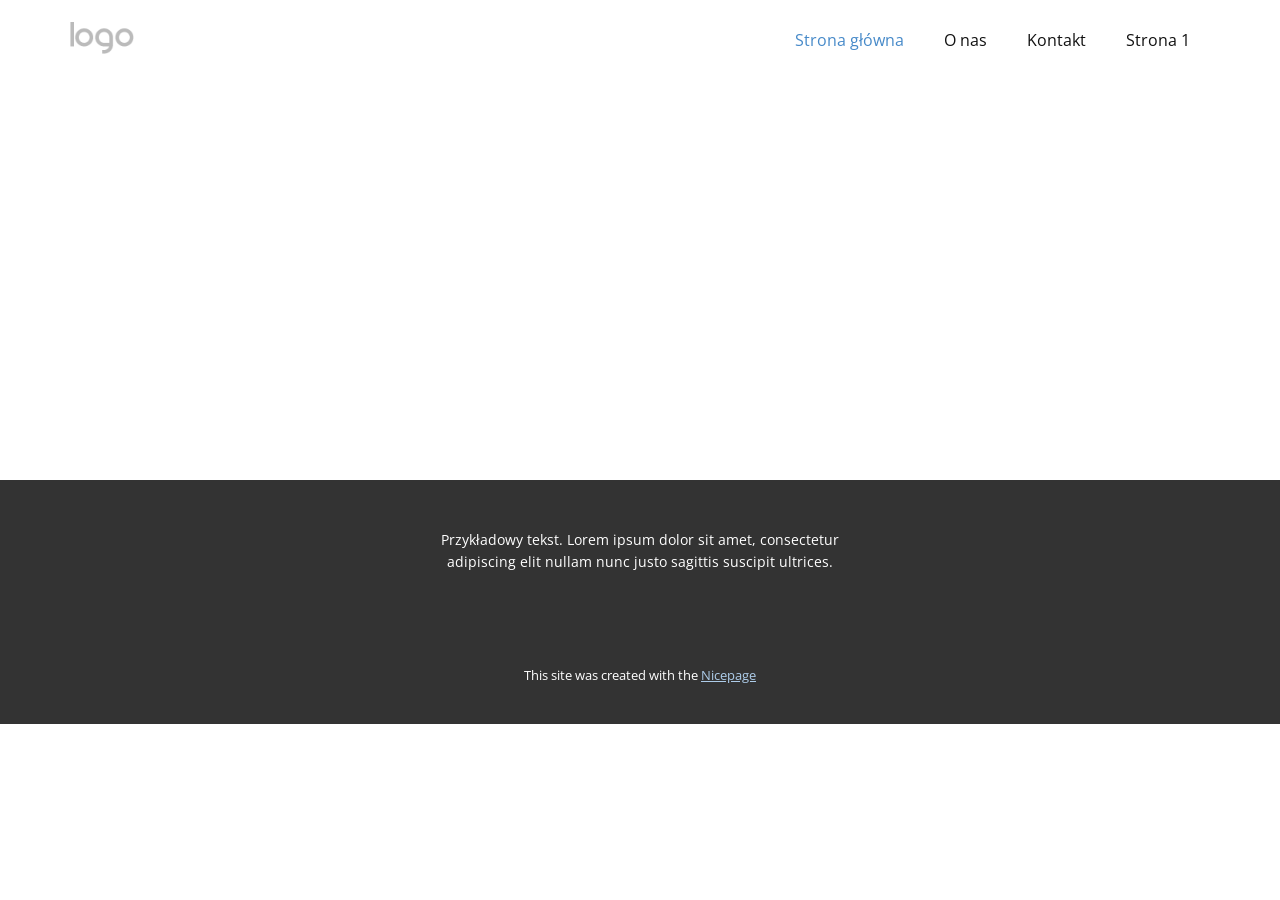
<file: index.html>
<!DOCTYPE html>
<html style="font-size: 16px;" lang="pl"><head>
    <meta name="viewport" content="width=device-width, initial-scale=1.0">
    <meta charset="utf-8">
    <meta name="keywords" content="">
    <meta name="description" content="">
    <title>Strona główna</title>
    <link rel="stylesheet" href="nicepage.css" media="screen">
<link rel="stylesheet" href="index.css" media="screen">
    <script class="u-script" type="text/javascript" src="jquery.js" defer=""></script>
    <script class="u-script" type="text/javascript" src="nicepage.js" defer=""></script>
    <meta name="generator" content="Nicepage 7.3.1, nicepage.com">
    
    
    
    <link id="u-theme-google-font" rel="stylesheet" href="https://fonts.googleapis.com/css?family=Roboto:100,100i,300,300i,400,400i,500,500i,700,700i,900,900i|Open+Sans:300,300i,400,400i,500,500i,600,600i,700,700i,800,800i">
    <script type="application/ld+json">{
		"@context": "http://schema.org",
		"@type": "Organization",
		"name": "",
		"logo": "images/default-logo.png"
}</script>
    <meta name="theme-color" content="#478ac9">
    <meta property="og:title" content="Strona główna">
    <meta property="og:type" content="website">
  <meta data-intl-tel-input-cdn-path="intlTelInput/"></head>
  <body data-home-page="Strona-główna.html" data-home-page-title="Strona główna" data-path-to-root="./" data-include-products="false" class="u-body u-xl-mode" data-lang="pl"><header class="u-clearfix u-header u-header" id="header"><div class="u-clearfix u-sheet u-valign-middle u-sheet-1">
        <a href="#" class="u-image u-logo u-image-1">
          <img src="images/default-logo.png" class="u-logo-image u-logo-image-1">
        </a>
        <nav class="u-menu u-menu-one-level u-offcanvas u-menu-1">
          <div class="menu-collapse" style="font-size: 1rem; letter-spacing: 0px;">
            <a class="u-button-style u-custom-left-right-menu-spacing u-custom-padding-bottom u-custom-top-bottom-menu-spacing u-hamburger-link u-nav-link u-text-active-palette-1-base u-text-hover-palette-2-base" href="#">
              <svg class="u-svg-link" viewBox="0 0 24 24"><use xlink:href="#menu-hamburger"></use></svg>
              <svg class="u-svg-content" version="1.1" id="menu-hamburger" viewBox="0 0 16 16" x="0px" y="0px" xmlns:xlink="http://www.w3.org/1999/xlink" xmlns="http://www.w3.org/2000/svg"><g><rect y="1" width="16" height="2"></rect><rect y="7" width="16" height="2"></rect><rect y="13" width="16" height="2"></rect>
</g></svg>
            </a>
          </div>
          <div class="u-nav-container">
            <ul class="u-nav u-unstyled u-nav-1"><li class="u-nav-item"><a class="u-button-style u-nav-link u-text-active-palette-1-base u-text-hover-palette-2-base" href="./" style="padding: 10px 20px;">Strona główna</a>
</li><li class="u-nav-item"><a class="u-button-style u-nav-link u-text-active-palette-1-base u-text-hover-palette-2-base" href="O-nas.html" style="padding: 10px 20px;">O nas</a>
</li><li class="u-nav-item"><a class="u-button-style u-nav-link u-text-active-palette-1-base u-text-hover-palette-2-base" href="Kontakt.html" style="padding: 10px 20px;">Kontakt</a>
</li><li class="u-nav-item"><a class="u-button-style u-nav-link u-text-active-palette-1-base u-text-hover-palette-2-base" href="Strona-1.html" style="padding: 10px 20px;">Strona 1</a>
</li></ul>
          </div>
          <div class="u-nav-container-collapse">
            <div class="u-black u-container-style u-inner-container-layout u-opacity u-opacity-95 u-sidenav">
              <div class="u-inner-container-layout u-sidenav-overflow">
                <div class="u-menu-close"></div>
                <ul class="u-align-center u-nav u-popupmenu-items u-unstyled u-nav-2"><li class="u-nav-item"><a class="u-button-style u-nav-link" href="./">Strona główna</a>
</li><li class="u-nav-item"><a class="u-button-style u-nav-link" href="O-nas.html">O nas</a>
</li><li class="u-nav-item"><a class="u-button-style u-nav-link" href="Kontakt.html">Kontakt</a>
</li><li class="u-nav-item"><a class="u-button-style u-nav-link" href="Strona-1.html">Strona 1</a>
</li></ul>
              </div>
            </div>
            <div class="u-black u-menu-overlay u-opacity u-opacity-70"></div>
          </div>
        </nav>
      </div></header>
    <section class="u-clearfix u-section-1" id="block-1">
      <div class="u-clearfix u-sheet u-sheet-1"></div>
    </section>
    
    
    
    <footer class="u-align-center u-clearfix u-container-align-center u-footer u-grey-80 u-footer" id="footer"><div class="u-clearfix u-sheet u-sheet-1">
        <p class="u-small-text u-text u-text-variant u-text-1">Przykładowy tekst. Lorem ipsum dolor sit amet, consectetur adipiscing elit nullam nunc justo sagittis suscipit ultrices.</p>
      </div></footer>
    <section class="u-backlink u-clearfix u-grey-80">
      <p class="u-text">
        <span>This site was created with the </span>
        <a class="u-link" href="https://nicepage.com/" target="_blank" rel="nofollow">
          <span>Nicepage</span>
        </a>
      </p>
    </section>
  
</body></html>
</file>
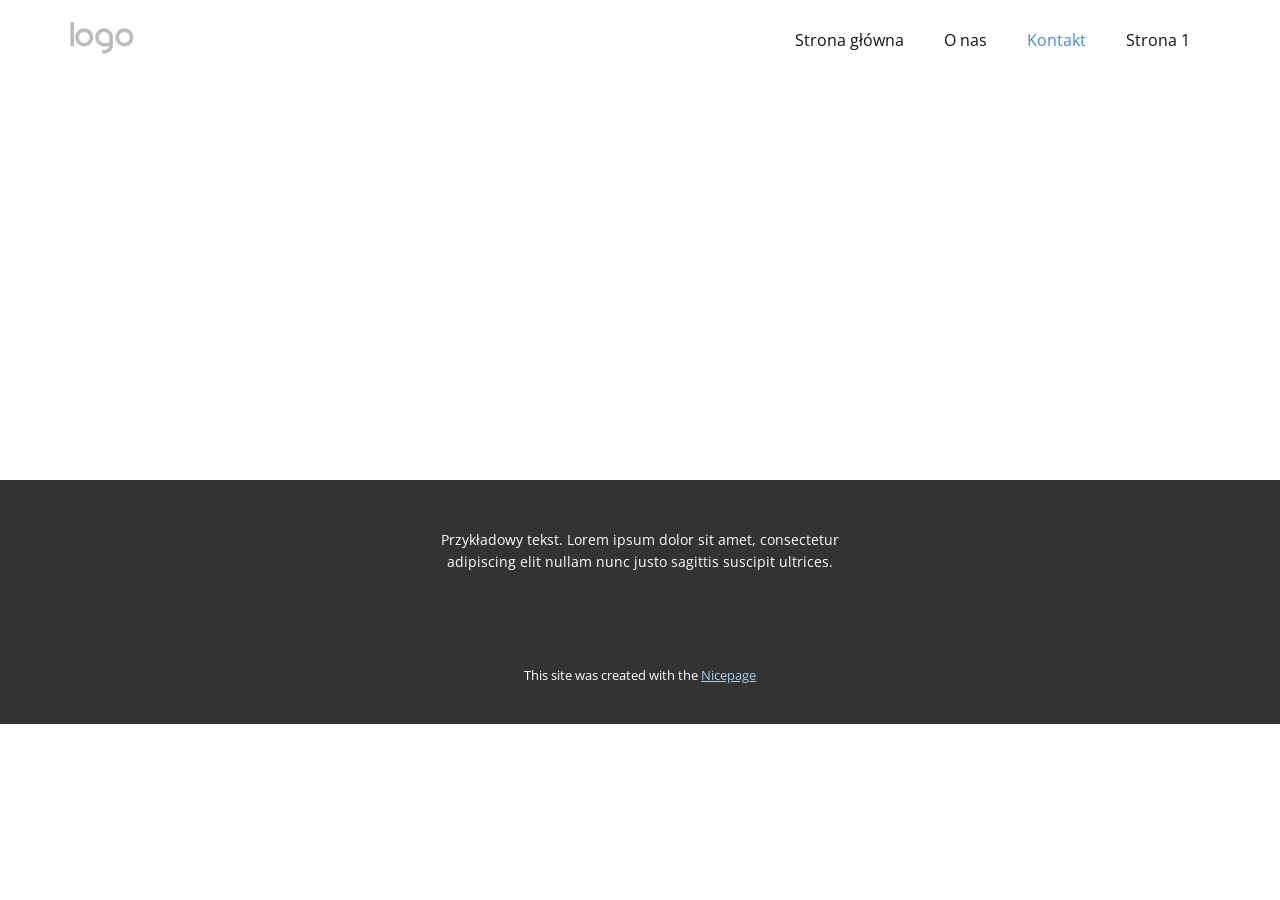
<file: Kontakt.html>
<!DOCTYPE html>
<html style="font-size: 16px;" lang="pl"><head>
    <meta name="viewport" content="width=device-width, initial-scale=1.0">
    <meta charset="utf-8">
    <meta name="keywords" content="">
    <meta name="description" content="">
    <title>Kontakt</title>
    <link rel="stylesheet" href="nicepage.css" media="screen">
<link rel="stylesheet" href="Kontakt.css" media="screen">
    <script class="u-script" type="text/javascript" src="jquery.js" defer=""></script>
    <script class="u-script" type="text/javascript" src="nicepage.js" defer=""></script>
    <meta name="generator" content="Nicepage 7.3.1, nicepage.com">
    
    
    
    <link id="u-theme-google-font" rel="stylesheet" href="https://fonts.googleapis.com/css?family=Roboto:100,100i,300,300i,400,400i,500,500i,700,700i,900,900i|Open+Sans:300,300i,400,400i,500,500i,600,600i,700,700i,800,800i">
    <script type="application/ld+json">{
		"@context": "http://schema.org",
		"@type": "Organization",
		"name": "",
		"logo": "images/default-logo.png"
}</script>
    <meta name="theme-color" content="#478ac9">
    <meta property="og:title" content="Kontakt">
    <meta property="og:type" content="website">
  <meta data-intl-tel-input-cdn-path="intlTelInput/"></head>
  <body data-path-to-root="./" data-include-products="false" class="u-body u-xl-mode" data-lang="pl"><header class="u-clearfix u-header u-header" id="header"><div class="u-clearfix u-sheet u-valign-middle u-sheet-1">
        <a href="#" class="u-image u-logo u-image-1">
          <img src="images/default-logo.png" class="u-logo-image u-logo-image-1">
        </a>
        <nav class="u-menu u-menu-one-level u-offcanvas u-menu-1">
          <div class="menu-collapse" style="font-size: 1rem; letter-spacing: 0px;">
            <a class="u-button-style u-custom-left-right-menu-spacing u-custom-padding-bottom u-custom-top-bottom-menu-spacing u-hamburger-link u-nav-link u-text-active-palette-1-base u-text-hover-palette-2-base" href="#">
              <svg class="u-svg-link" viewBox="0 0 24 24"><use xlink:href="#menu-hamburger"></use></svg>
              <svg class="u-svg-content" version="1.1" id="menu-hamburger" viewBox="0 0 16 16" x="0px" y="0px" xmlns:xlink="http://www.w3.org/1999/xlink" xmlns="http://www.w3.org/2000/svg"><g><rect y="1" width="16" height="2"></rect><rect y="7" width="16" height="2"></rect><rect y="13" width="16" height="2"></rect>
</g></svg>
            </a>
          </div>
          <div class="u-nav-container">
            <ul class="u-nav u-unstyled u-nav-1"><li class="u-nav-item"><a class="u-button-style u-nav-link u-text-active-palette-1-base u-text-hover-palette-2-base" href="./" style="padding: 10px 20px;">Strona główna</a>
</li><li class="u-nav-item"><a class="u-button-style u-nav-link u-text-active-palette-1-base u-text-hover-palette-2-base" href="O-nas.html" style="padding: 10px 20px;">O nas</a>
</li><li class="u-nav-item"><a class="u-button-style u-nav-link u-text-active-palette-1-base u-text-hover-palette-2-base" href="Kontakt.html" style="padding: 10px 20px;">Kontakt</a>
</li><li class="u-nav-item"><a class="u-button-style u-nav-link u-text-active-palette-1-base u-text-hover-palette-2-base" href="Strona-1.html" style="padding: 10px 20px;">Strona 1</a>
</li></ul>
          </div>
          <div class="u-nav-container-collapse">
            <div class="u-black u-container-style u-inner-container-layout u-opacity u-opacity-95 u-sidenav">
              <div class="u-inner-container-layout u-sidenav-overflow">
                <div class="u-menu-close"></div>
                <ul class="u-align-center u-nav u-popupmenu-items u-unstyled u-nav-2"><li class="u-nav-item"><a class="u-button-style u-nav-link" href="./">Strona główna</a>
</li><li class="u-nav-item"><a class="u-button-style u-nav-link" href="O-nas.html">O nas</a>
</li><li class="u-nav-item"><a class="u-button-style u-nav-link" href="Kontakt.html">Kontakt</a>
</li><li class="u-nav-item"><a class="u-button-style u-nav-link" href="Strona-1.html">Strona 1</a>
</li></ul>
              </div>
            </div>
            <div class="u-black u-menu-overlay u-opacity u-opacity-70"></div>
          </div>
        </nav>
      </div></header>
    <section class="u-clearfix u-section-1" id="block-1">
      <div class="u-clearfix u-sheet u-sheet-1"></div>
    </section>
    
    
    
    <footer class="u-align-center u-clearfix u-container-align-center u-footer u-grey-80 u-footer" id="footer"><div class="u-clearfix u-sheet u-sheet-1">
        <p class="u-small-text u-text u-text-variant u-text-1">Przykładowy tekst. Lorem ipsum dolor sit amet, consectetur adipiscing elit nullam nunc justo sagittis suscipit ultrices.</p>
      </div></footer>
    <section class="u-backlink u-clearfix u-grey-80">
      <p class="u-text">
        <span>This site was created with the </span>
        <a class="u-link" href="https://nicepage.com/" target="_blank" rel="nofollow">
          <span>Nicepage</span>
        </a>
      </p>
    </section>
  
</body></html>
</file>
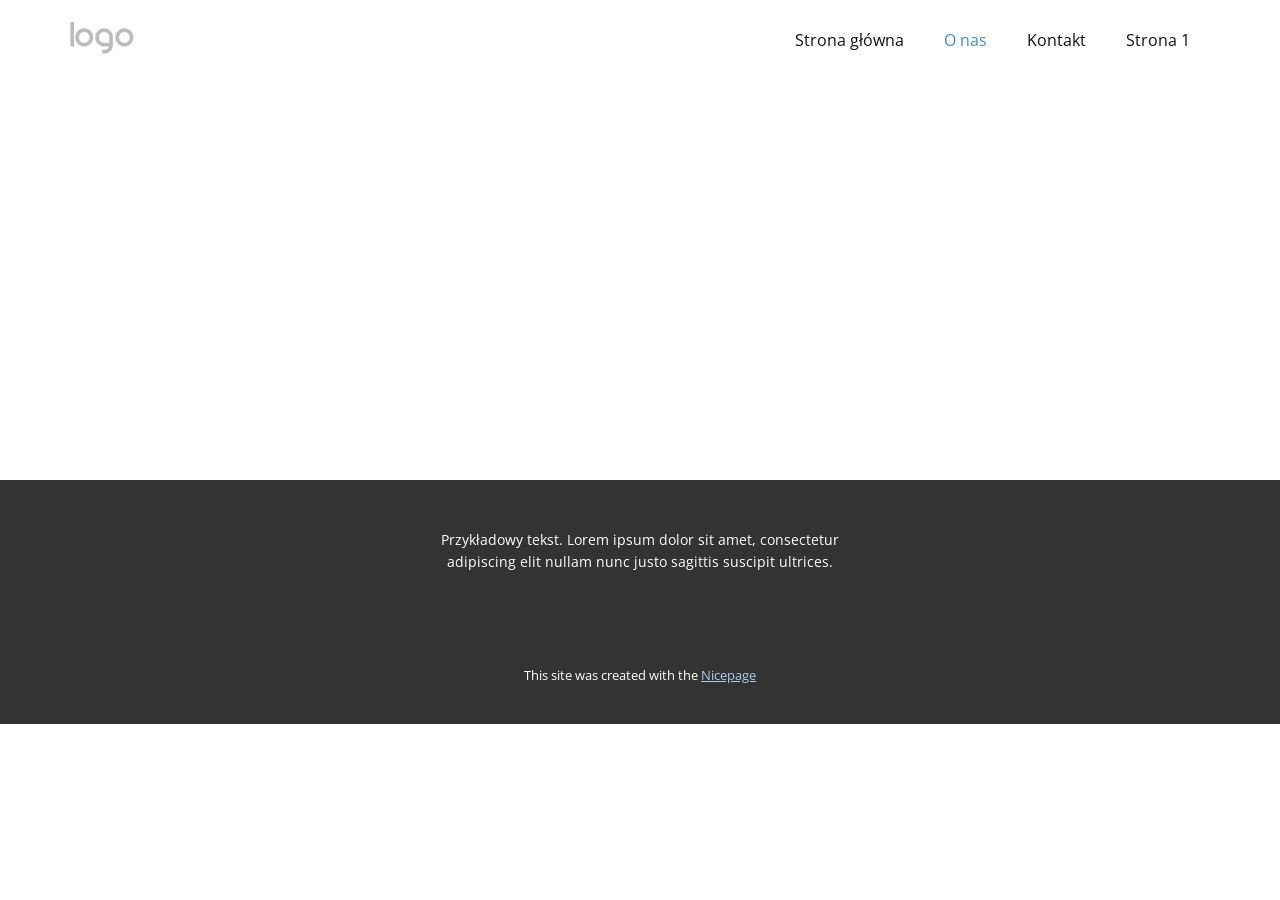
<file: O-nas.html>
<!DOCTYPE html>
<html style="font-size: 16px;" lang="pl"><head>
    <meta name="viewport" content="width=device-width, initial-scale=1.0">
    <meta charset="utf-8">
    <meta name="keywords" content="">
    <meta name="description" content="">
    <title>O nas</title>
    <link rel="stylesheet" href="nicepage.css" media="screen">
<link rel="stylesheet" href="O-nas.css" media="screen">
    <script class="u-script" type="text/javascript" src="jquery.js" defer=""></script>
    <script class="u-script" type="text/javascript" src="nicepage.js" defer=""></script>
    <meta name="generator" content="Nicepage 7.3.1, nicepage.com">
    
    
    
    <link id="u-theme-google-font" rel="stylesheet" href="https://fonts.googleapis.com/css?family=Roboto:100,100i,300,300i,400,400i,500,500i,700,700i,900,900i|Open+Sans:300,300i,400,400i,500,500i,600,600i,700,700i,800,800i">
    <script type="application/ld+json">{
		"@context": "http://schema.org",
		"@type": "Organization",
		"name": "",
		"logo": "images/default-logo.png"
}</script>
    <meta name="theme-color" content="#478ac9">
    <meta property="og:title" content="O nas">
    <meta property="og:type" content="website">
  <meta data-intl-tel-input-cdn-path="intlTelInput/"></head>
  <body data-path-to-root="./" data-include-products="false" class="u-body u-xl-mode" data-lang="pl"><header class="u-clearfix u-header u-header" id="header"><div class="u-clearfix u-sheet u-valign-middle u-sheet-1">
        <a href="#" class="u-image u-logo u-image-1">
          <img src="images/default-logo.png" class="u-logo-image u-logo-image-1">
        </a>
        <nav class="u-menu u-menu-one-level u-offcanvas u-menu-1">
          <div class="menu-collapse" style="font-size: 1rem; letter-spacing: 0px;">
            <a class="u-button-style u-custom-left-right-menu-spacing u-custom-padding-bottom u-custom-top-bottom-menu-spacing u-hamburger-link u-nav-link u-text-active-palette-1-base u-text-hover-palette-2-base" href="#">
              <svg class="u-svg-link" viewBox="0 0 24 24"><use xlink:href="#menu-hamburger"></use></svg>
              <svg class="u-svg-content" version="1.1" id="menu-hamburger" viewBox="0 0 16 16" x="0px" y="0px" xmlns:xlink="http://www.w3.org/1999/xlink" xmlns="http://www.w3.org/2000/svg"><g><rect y="1" width="16" height="2"></rect><rect y="7" width="16" height="2"></rect><rect y="13" width="16" height="2"></rect>
</g></svg>
            </a>
          </div>
          <div class="u-nav-container">
            <ul class="u-nav u-unstyled u-nav-1"><li class="u-nav-item"><a class="u-button-style u-nav-link u-text-active-palette-1-base u-text-hover-palette-2-base" href="./" style="padding: 10px 20px;">Strona główna</a>
</li><li class="u-nav-item"><a class="u-button-style u-nav-link u-text-active-palette-1-base u-text-hover-palette-2-base" href="O-nas.html" style="padding: 10px 20px;">O nas</a>
</li><li class="u-nav-item"><a class="u-button-style u-nav-link u-text-active-palette-1-base u-text-hover-palette-2-base" href="Kontakt.html" style="padding: 10px 20px;">Kontakt</a>
</li><li class="u-nav-item"><a class="u-button-style u-nav-link u-text-active-palette-1-base u-text-hover-palette-2-base" href="Strona-1.html" style="padding: 10px 20px;">Strona 1</a>
</li></ul>
          </div>
          <div class="u-nav-container-collapse">
            <div class="u-black u-container-style u-inner-container-layout u-opacity u-opacity-95 u-sidenav">
              <div class="u-inner-container-layout u-sidenav-overflow">
                <div class="u-menu-close"></div>
                <ul class="u-align-center u-nav u-popupmenu-items u-unstyled u-nav-2"><li class="u-nav-item"><a class="u-button-style u-nav-link" href="./">Strona główna</a>
</li><li class="u-nav-item"><a class="u-button-style u-nav-link" href="O-nas.html">O nas</a>
</li><li class="u-nav-item"><a class="u-button-style u-nav-link" href="Kontakt.html">Kontakt</a>
</li><li class="u-nav-item"><a class="u-button-style u-nav-link" href="Strona-1.html">Strona 1</a>
</li></ul>
              </div>
            </div>
            <div class="u-black u-menu-overlay u-opacity u-opacity-70"></div>
          </div>
        </nav>
      </div></header>
    <section class="u-clearfix u-section-1" id="block-1">
      <div class="u-clearfix u-sheet u-sheet-1"></div>
    </section>
    
    
    
    <footer class="u-align-center u-clearfix u-container-align-center u-footer u-grey-80 u-footer" id="footer"><div class="u-clearfix u-sheet u-sheet-1">
        <p class="u-small-text u-text u-text-variant u-text-1">Przykładowy tekst. Lorem ipsum dolor sit amet, consectetur adipiscing elit nullam nunc justo sagittis suscipit ultrices.</p>
      </div></footer>
    <section class="u-backlink u-clearfix u-grey-80">
      <p class="u-text">
        <span>This site was created with the </span>
        <a class="u-link" href="https://nicepage.com/" target="_blank" rel="nofollow">
          <span>Nicepage</span>
        </a>
      </p>
    </section>
  
</body></html>
</file>
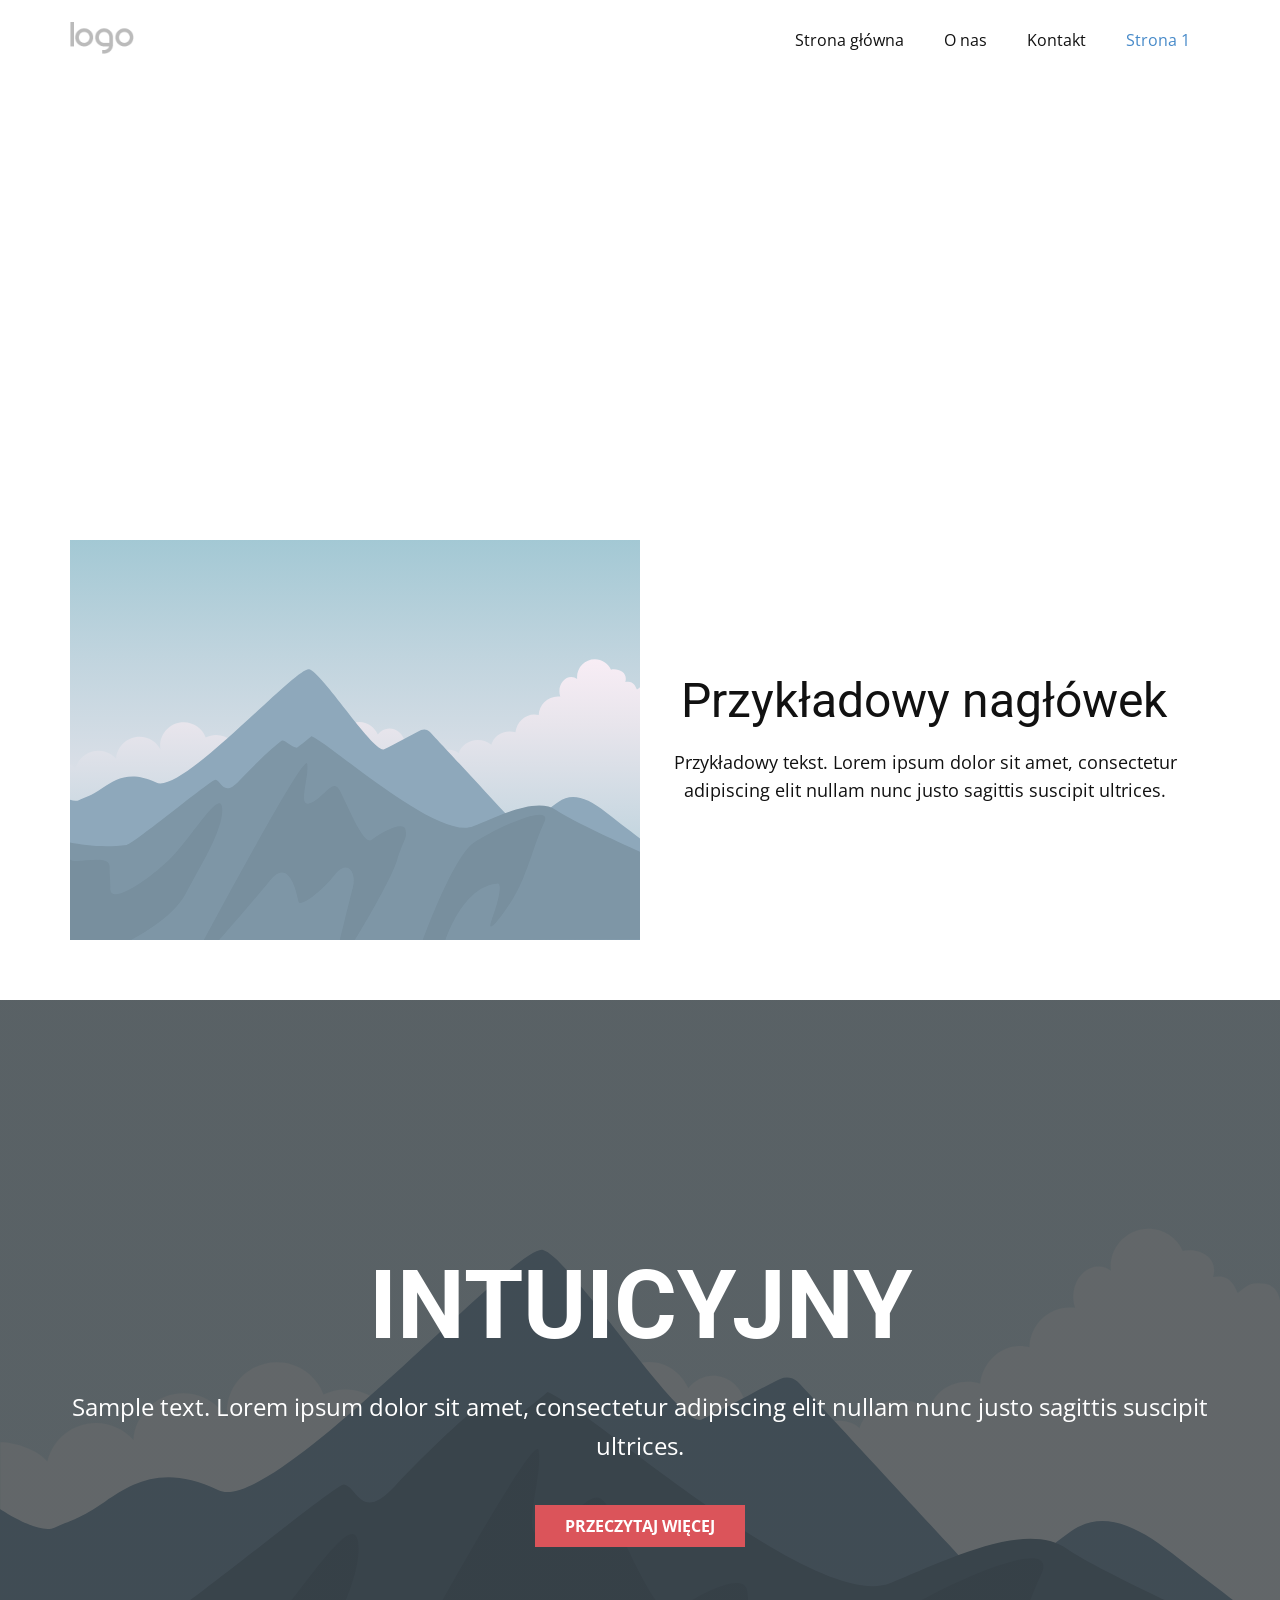
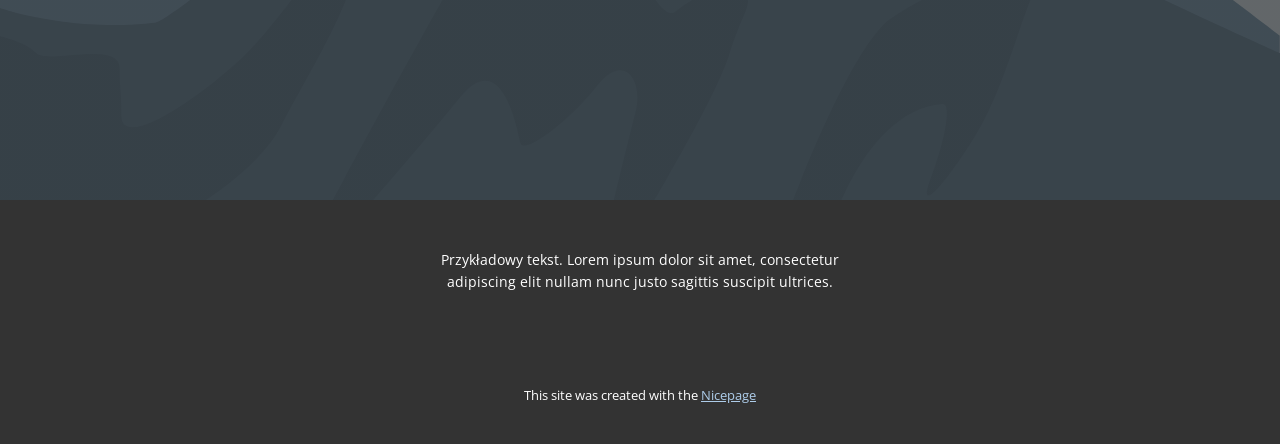
<file: Strona-1.html>
<!DOCTYPE html>
<html style="font-size: 16px;" lang="pl"><head>
    <meta name="viewport" content="width=device-width, initial-scale=1.0">
    <meta charset="utf-8">
    <meta name="keywords" content="INTUICYJNY">
    <meta name="description" content="">
    <title>Strona 1</title>
    <link rel="stylesheet" href="nicepage.css" media="screen">
<link rel="stylesheet" href="Strona-1.css" media="screen">
    <script class="u-script" type="text/javascript" src="jquery.js" defer=""></script>
    <script class="u-script" type="text/javascript" src="nicepage.js" defer=""></script>
    <meta name="generator" content="Nicepage 7.3.1, nicepage.com">
    
    
    
    
    
    <link id="u-theme-google-font" rel="stylesheet" href="https://fonts.googleapis.com/css?family=Roboto:100,100i,300,300i,400,400i,500,500i,700,700i,900,900i|Open+Sans:300,300i,400,400i,500,500i,600,600i,700,700i,800,800i">
    <script type="application/ld+json">{
		"@context": "http://schema.org",
		"@type": "Organization",
		"name": "",
		"logo": "images/default-logo.png"
}</script>
    <meta name="theme-color" content="#478ac9">
    <meta property="og:title" content="Strona 1">
    <meta property="og:type" content="website">
  <meta data-intl-tel-input-cdn-path="intlTelInput/"></head>
  <body data-path-to-root="./" data-include-products="false" class="u-body u-xl-mode" data-lang="pl"><header class="u-clearfix u-header u-header" id="header"><div class="u-clearfix u-sheet u-valign-middle u-sheet-1">
        <a href="#" class="u-image u-logo u-image-1">
          <img src="images/default-logo.png" class="u-logo-image u-logo-image-1">
        </a>
        <nav class="u-menu u-menu-one-level u-offcanvas u-menu-1">
          <div class="menu-collapse" style="font-size: 1rem; letter-spacing: 0px;">
            <a class="u-button-style u-custom-left-right-menu-spacing u-custom-padding-bottom u-custom-top-bottom-menu-spacing u-hamburger-link u-nav-link u-text-active-palette-1-base u-text-hover-palette-2-base" href="#">
              <svg class="u-svg-link" viewBox="0 0 24 24"><use xlink:href="#menu-hamburger"></use></svg>
              <svg class="u-svg-content" version="1.1" id="menu-hamburger" viewBox="0 0 16 16" x="0px" y="0px" xmlns:xlink="http://www.w3.org/1999/xlink" xmlns="http://www.w3.org/2000/svg"><g><rect y="1" width="16" height="2"></rect><rect y="7" width="16" height="2"></rect><rect y="13" width="16" height="2"></rect>
</g></svg>
            </a>
          </div>
          <div class="u-nav-container">
            <ul class="u-nav u-unstyled u-nav-1"><li class="u-nav-item"><a class="u-button-style u-nav-link u-text-active-palette-1-base u-text-hover-palette-2-base" href="./" style="padding: 10px 20px;">Strona główna</a>
</li><li class="u-nav-item"><a class="u-button-style u-nav-link u-text-active-palette-1-base u-text-hover-palette-2-base" href="O-nas.html" style="padding: 10px 20px;">O nas</a>
</li><li class="u-nav-item"><a class="u-button-style u-nav-link u-text-active-palette-1-base u-text-hover-palette-2-base" href="Kontakt.html" style="padding: 10px 20px;">Kontakt</a>
</li><li class="u-nav-item"><a class="u-button-style u-nav-link u-text-active-palette-1-base u-text-hover-palette-2-base" href="Strona-1.html" style="padding: 10px 20px;">Strona 1</a>
</li></ul>
          </div>
          <div class="u-nav-container-collapse">
            <div class="u-black u-container-style u-inner-container-layout u-opacity u-opacity-95 u-sidenav">
              <div class="u-inner-container-layout u-sidenav-overflow">
                <div class="u-menu-close"></div>
                <ul class="u-align-center u-nav u-popupmenu-items u-unstyled u-nav-2"><li class="u-nav-item"><a class="u-button-style u-nav-link" href="./">Strona główna</a>
</li><li class="u-nav-item"><a class="u-button-style u-nav-link" href="O-nas.html">O nas</a>
</li><li class="u-nav-item"><a class="u-button-style u-nav-link" href="Kontakt.html">Kontakt</a>
</li><li class="u-nav-item"><a class="u-button-style u-nav-link" href="Strona-1.html">Strona 1</a>
</li></ul>
              </div>
            </div>
            <div class="u-black u-menu-overlay u-opacity u-opacity-70"></div>
          </div>
        </nav>
      </div></header>
    <section class="u-clearfix u-section-1" id="block-2">
      <div class="u-clearfix u-sheet u-sheet-1"></div>
    </section>
    <section class="u-clearfix u-section-2" id="block-4">
      <div class="u-clearfix u-sheet u-sheet-1">
        <div class="data-layout-selected u-clearfix u-expanded-width u-layout-wrap u-layout-wrap-1">
          <div class="u-layout">
            <div class="u-layout-row">
              <div class="u-container-style u-image u-layout-cell u-size-30 u-image-1" data-image-width="400" data-image-height="265">
                <div class="u-container-layout u-container-layout-1"></div>
              </div>
              <div class="u-container-align-center u-container-style u-layout-cell u-size-30 u-layout-cell-2">
                <div class="u-container-layout u-valign-middle u-container-layout-2">
                  <h2 class="u-align-center u-text u-text-default u-text-1">Przykładowy nagłówek</h2>
                  <p class="u-align-center u-text u-text-default u-text-2">Przykładowy tekst. Lorem ipsum dolor sit amet, consectetur adipiscing elit nullam nunc justo sagittis suscipit ultrices.</p>
                </div>
              </div>
            </div>
          </div>
        </div>
      </div>
    </section>
    <section class="u-align-center u-clearfix u-container-align-center u-image u-shading u-section-3" id="block-3">
      <div class="u-clearfix u-sheet u-valign-middle u-sheet-1">
        <h1 class="u-align-center u-text u-text-default u-title u-text-1">INTUICYJNY</h1>
        <p class="u-align-center u-large-text u-text u-text-default u-text-variant u-text-2">Sample text. Lorem ipsum dolor sit amet, consectetur adipiscing elit nullam nunc justo sagittis suscipit ultrices.</p>
        <a href="#" class="u-align-center u-btn u-button-style u-palette-2-base u-btn-1">Przeczytaj więcej</a>
      </div>
    </section>
    
    
    
    <footer class="u-align-center u-clearfix u-container-align-center u-footer u-grey-80 u-footer" id="footer"><div class="u-clearfix u-sheet u-sheet-1">
        <p class="u-small-text u-text u-text-variant u-text-1">Przykładowy tekst. Lorem ipsum dolor sit amet, consectetur adipiscing elit nullam nunc justo sagittis suscipit ultrices.</p>
      </div></footer>
    <section class="u-backlink u-clearfix u-grey-80">
      <p class="u-text">
        <span>This site was created with the </span>
        <a class="u-link" href="https://nicepage.com/" target="_blank" rel="nofollow">
          <span>Nicepage</span>
        </a>
      </p>
    </section>
  
</body></html>
</file>
